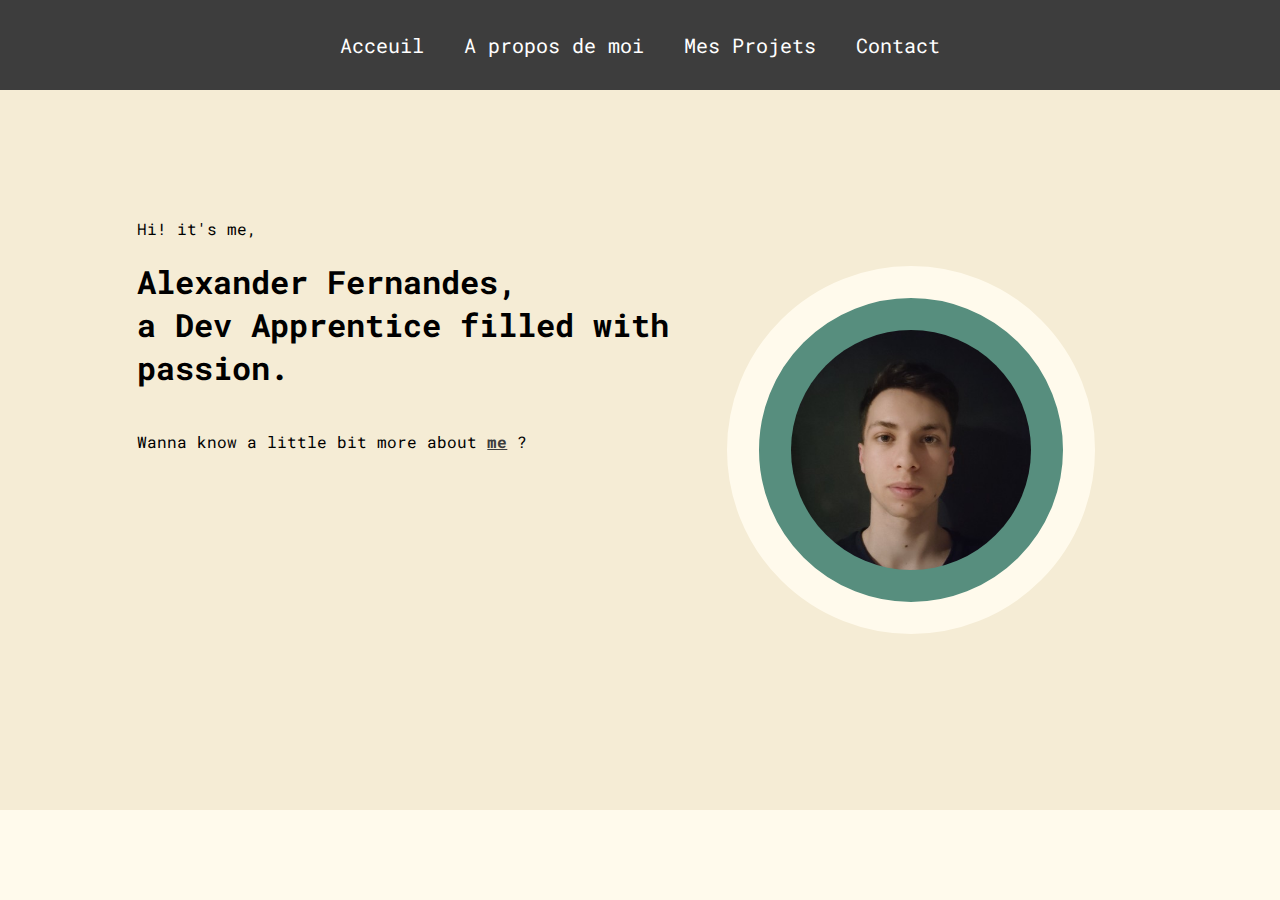
<file: portfolio/html/index.html>
<!DOCTYPE html>
<html lang="en">
<head>
    <meta charset="UTF-8">
    <meta name="viewport" content="width=device-width, initial-scale=1.0">
    <link rel="stylesheet" href="../css/style.css">
    <link rel="preconnect" href="https://fonts.googleapis.com">
<link rel="preconnect" href="https://fonts.gstatic.com" crossorigin>
<link href="https://fonts.googleapis.com/css2?family=Jersey+15&family=Roboto+Mono:ital,wght@0,100..700;1,100..700&display=swap" rel="stylesheet">
    <title>Alexandre Fernandes - Apprenti Dev</title>
</head>
<body>
    
    <header>
        <nav class="roboto-mono-uniquifier upnav" id="menu">
            <ul>
                <li><a href="#acceuil">Acceuil</a></li>
                <li><a href="#apropos">A propos de moi</a></li>
                <li><a href="#projets">Mes Projets</a></li>
                <li><a href="#contact">Contact</a></li>
            </ul>
        </nav>
    </header>

    <div id="boutonBurger" class="openButton">
        <span></span>
        <span></span>
        <span></span>
    </div>

    <main>
        <div id="acceuil" class="roboto-mono-uniquifier">
            <div>
                <p>Hi! it's me,</p><br>
                <h1>Alexander Fernandes,<br>a Dev Apprentice filled with<br>passion.</h1><br><br>
                <p>Wanna know a little bit more about <a href="#apropos" class="lien">me</a> ?</p>
            </div>

            <img src="../img/photo_profil.png" class="photoProfil">
        </div>

        
        
        <div id="apropos">

        </div>

        <div id="projets">

        </div>

        <div id="contact">

        </div>
    </main>
</body>
<script src="../js/script.js"></script>
</html>
</file>
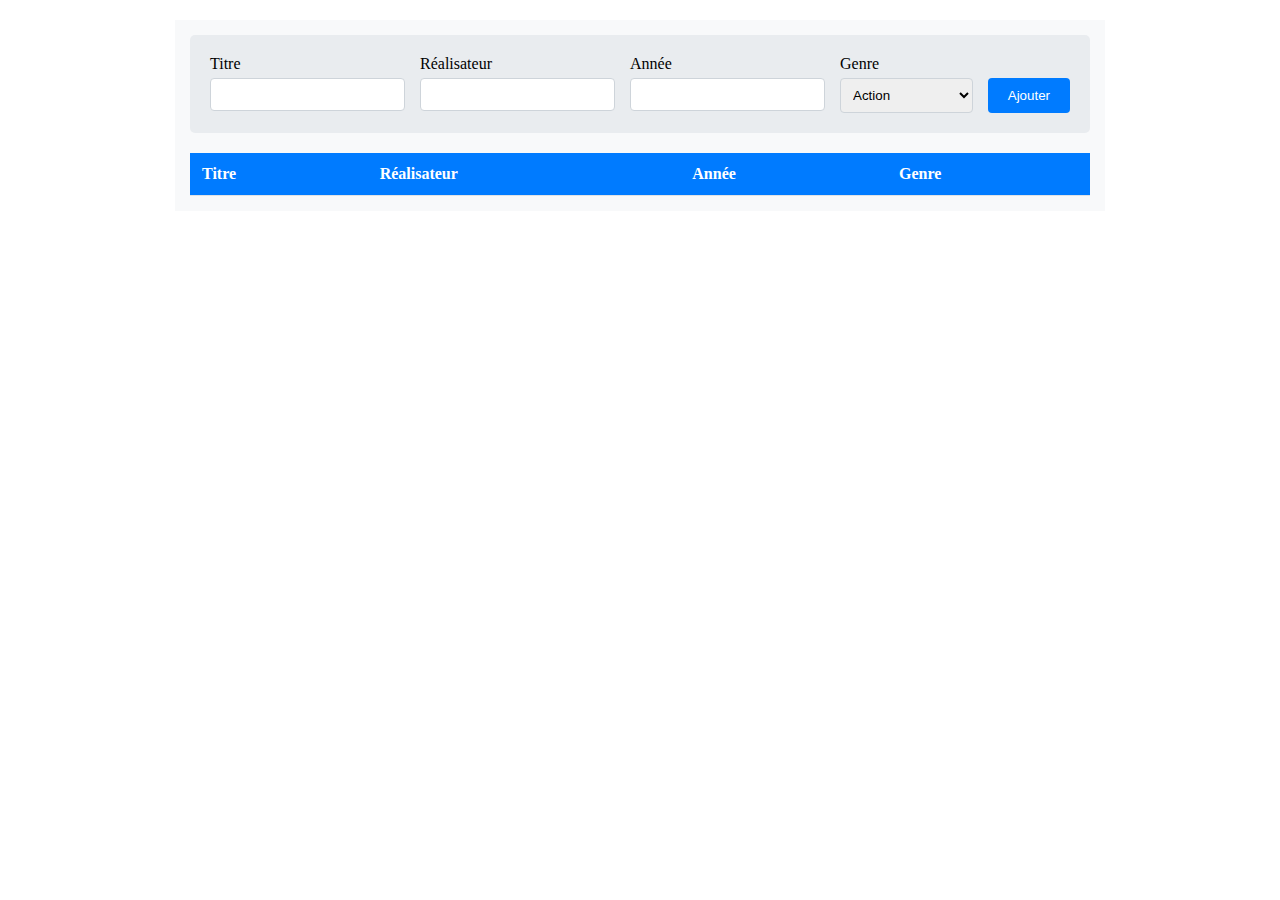
<file: TravauxPratiques/entrainement_exam1/index.html>
<!DOCTYPE html>
<html lang="fr">
  <head>
    <meta charset="UTF-8" />
    <meta name="viewport" content="width=device-width, initial-scale=1.0" />
    <title>Ma Liste de Films</title>
    <style>
      .movie-container {
        max-width: 900px;
        margin: 20px auto;
        padding: 15px;
        background-color: #f8f9fa;
      }

      .form-film {
        display: flex;
        gap: 15px;
        padding: 20px;
        background-color: #e9ecef;
        border-radius: 5px;
        margin-bottom: 20px;
      }

      .input-zone {
        flex: 1;
        display: flex;
        flex-direction: column;
      }

      .input-zone input,
      .input-zone select {
        padding: 8px;
        margin-top: 5px;
        border: 1px solid #ced4da;
        border-radius: 4px;
      }

      #btnAjoutFilm {
        background-color: #007bff;
        color: white;
        border: none;
        padding: 10px 20px;
        border-radius: 4px;
        cursor: pointer;
        align-self: flex-end;
      }

      table {
        width: 100%;
        border-collapse: collapse;
        margin-top: 20px;
      }

      th,
      td {
        padding: 12px;
        text-align: left;
        border-bottom: 1px solid #dee2e6;
      }

      th {
        background-color: #007bff;
        color: white;
      }
    </style>
  </head>
  <body>
    <div class="movie-container">
      <form class="form-film">
        <div class="input-zone">
          <label for="titreFilm">Titre</label>
          <input type="text" id="titreFilm" />
        </div>
        <div class="input-zone">
          <label for="realisateur">Réalisateur</label>
          <input type="text" id="realisateur" />
        </div>
        <div class="input-zone">
          <label for="annee">Année</label>
          <input oninput="italiqueAnnee()" type="number" id="annee" min="1900" />
        </div>
        <div class="input-zone">
          <label for="genre">Genre</label>
          <select id="genre">
            <option value="Action">Action</option>
            <option value="Comédie">Comédie</option>
            <option value="Drame">Drame</option>
          </select>
        </div>
        <button type="button" id="btnAjoutFilm">Ajouter</button>
      </form>

      <table id="tableFilms">
        <thead>
          <tr>
            <th>Titre</th>
            <th>Réalisateur</th>
            <th>Année</th>
            <th>Genre</th>
          </tr>
        </thead>
        <tbody id="corpsTableFilms"></tbody>
      </table>
    </div>

    <script>
      var inputTitre = document.getElementById("titreFilm");
      var inputRealisateur = document.getElementById("realisateur");
      var inputAnnee = document.getElementById("annee");
      var selectGenre = document.getElementById("genre");
      var btnAjout = document.getElementById("btnAjoutFilm");
      var corpTable = document.getElementById("corpsTableFilms");

      function ajouterFilm() {
        var ligne = document.createElement("tr");

        var cellTitre = document.createElement("td");
        var cellRealisateur = document.createElement("td");
        var cellAnnee = document.createElement("td");
        var cellGenre = document.createElement("td");

        cellTitre.textContent = inputTitre.value;
        cellRealisateur.textContent = inputRealisateur.value;
        cellAnnee.textContent = inputAnnee.value;
        cellGenre.textContent = selectGenre.value;

        if(inputAnnee.value < 2000){
          cellTitre.setAttribute("style", "font-style: italic");
        }

        ligne.appendChild(cellTitre);
        ligne.appendChild(cellRealisateur);
        ligne.appendChild(cellAnnee);
        ligne.appendChild(cellGenre);

        corpTable.appendChild(ligne);

        

        inputTitre.value = "";
        inputRealisateur.value = "";
        inputAnnee.value = "";
        selectGenre.selectedIndex = 0;
      }

      btnAjout.onclick = ajouterFilm;

      function italiqueAnnee(){
      if (inputAnnee.value < 2000) {
          inputAnnee.setAttribute("style","font-style : italic");
      }
      else{
        inputAnnee.setAttribute("style","font-style : normal");
      }
      }
    </script>
  </body>
</html>
</file>
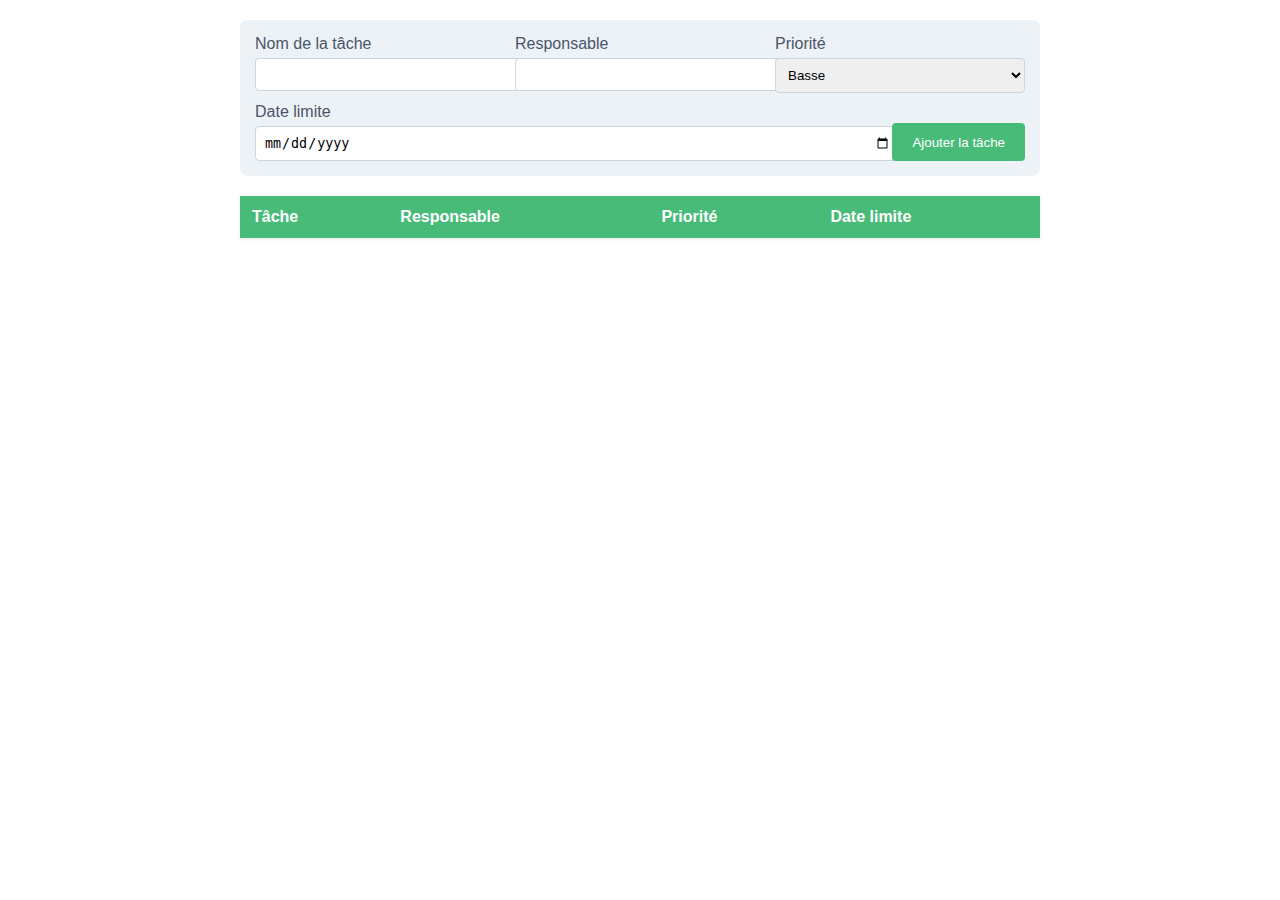
<file: TravauxPratiques/entrainement_exam2/index.html>
<!DOCTYPE html>
<html lang="fr">
  <head>
    <meta charset="UTF-8" />
    <meta name="viewport" content="width=device-width, initial-scale=1.0" />
    <title>Gestionnaire de Tâches</title>
    <style>
      .task-manager {
        max-width: 800px;
        margin: 20px auto;
        font-family: Arial, sans-serif;
      }

      .task-form {
        display: flex;
        flex-wrap: wrap;
        gap: 10px;
        background-color: #edf2f7;
        padding: 15px;
        border-radius: 8px;
        margin-bottom: 20px;
      }

      .form-group {
        flex: 1;
        min-width: 200px;
      }

      .form-group label {
        display: block;
        margin-bottom: 5px;
        color: #4a5568;
      }

      .form-group input,
      .form-group select {
        width: 100%;
        padding: 8px;
        border: 1px solid #cbd5e0;
        border-radius: 4px;
      }

      #btnAjoutTache {
        background-color: #48bb78;
        color: white;
        border: none;
        padding: 10px 20px;
        border-radius: 4px;
        cursor: pointer;
        margin-top: 20px;
      }

      #tableTaches {
        width: 100%;
        border-collapse: collapse;
        margin-top: 20px;
        background-color: white;
        box-shadow: 0 1px 3px rgba(0, 0, 0, 0.1);
      }

      #tableTaches th {
        background-color: #48bb78;
        color: white;
        padding: 12px;
        text-align: left;
      }

      #tableTaches td {
        padding: 12px;
        border-bottom: 1px solid #e2e8f0;
      }

      .priorite-haute {
        color: #e53e3e;
        font-weight: bold;
      }
    </style>
  </head>
  <body>
    <div class="task-manager">
      <div class="task-form">
        <div class="form-group">
          <label for="nomTache">Nom de la tâche</label>
          <input type="text" id="nomTache" />
        </div>
        <div class="form-group">
          <label for="responsable">Responsable</label>
          <input type="text" id="responsable" />
        </div>
        <div class="form-group">
          <label for="priorite">Priorité</label>
          <select id="priorite">
            <option value="Basse">Basse</option>
            <option value="Moyenne">Moyenne</option>
            <option value="Haute">Haute</option>
          </select>
        </div>
        <div class="form-group">
          <label for="dateLimite">Date limite</label>
          <input type="date" id="dateLimite" />
        </div>
        <button type="button" id="btnAjoutTache">Ajouter la tâche</button>
      </div>

      <table id="tableTaches">
        <thead>
          <tr>
            <th>Tâche</th>
            <th>Responsable</th>
            <th>Priorité</th>
            <th>Date limite</th>
          </tr>
        </thead>
        <tbody id="corpsTableTaches"></tbody>
      </table>
    </div>

    <script>
      var inputNom = document.getElementById("nomTache");
      var inputResponsable = document.getElementById("responsable");
      var selectPriorite = document.getElementById("priorite");
      var inputDate = document.getElementById("dateLimite");
      var btnAjout = document.getElementById("btnAjoutTache");
      var corpsTable = document.getElementById("corpsTableTaches");

      function ajouterTache() {
        
        var nouvelleLigne = document.createElement("tr");

        var cellNom = document.createElement("td");
        var cellResponsable = document.createElement("td");
        var cellPriorite = document.createElement("td");
        var cellDate = document.createElement("td");

        cellNom.textContent = inputNom.value;
        cellResponsable.textContent = inputResponsable.value;
        cellPriorite.textContent = selectPriorite.value;
        cellDate.textContent = inputDate.value;

        if (selectPriorite.value === "Haute") {
          cellPriorite.classList.add("priorite-haute");
        }

        
        let dateLimite = new Date(inputDate.value);

        if(dateLimite < new Date()){
            alert("Limite expirée");
            return;
        }

        nouvelleLigne.appendChild(cellNom);
        nouvelleLigne.appendChild(cellResponsable);
        nouvelleLigne.appendChild(cellPriorite);
        nouvelleLigne.appendChild(cellDate);

        corpsTable.appendChild(nouvelleLigne);

        inputNom.value = "";
        inputResponsable.value = "";
        selectPriorite.selectedIndex = 0;
        inputDate.value = "";

}

      btnAjout.onclick = ajouterTache;
    </script>
  </body>
</html>
</file>
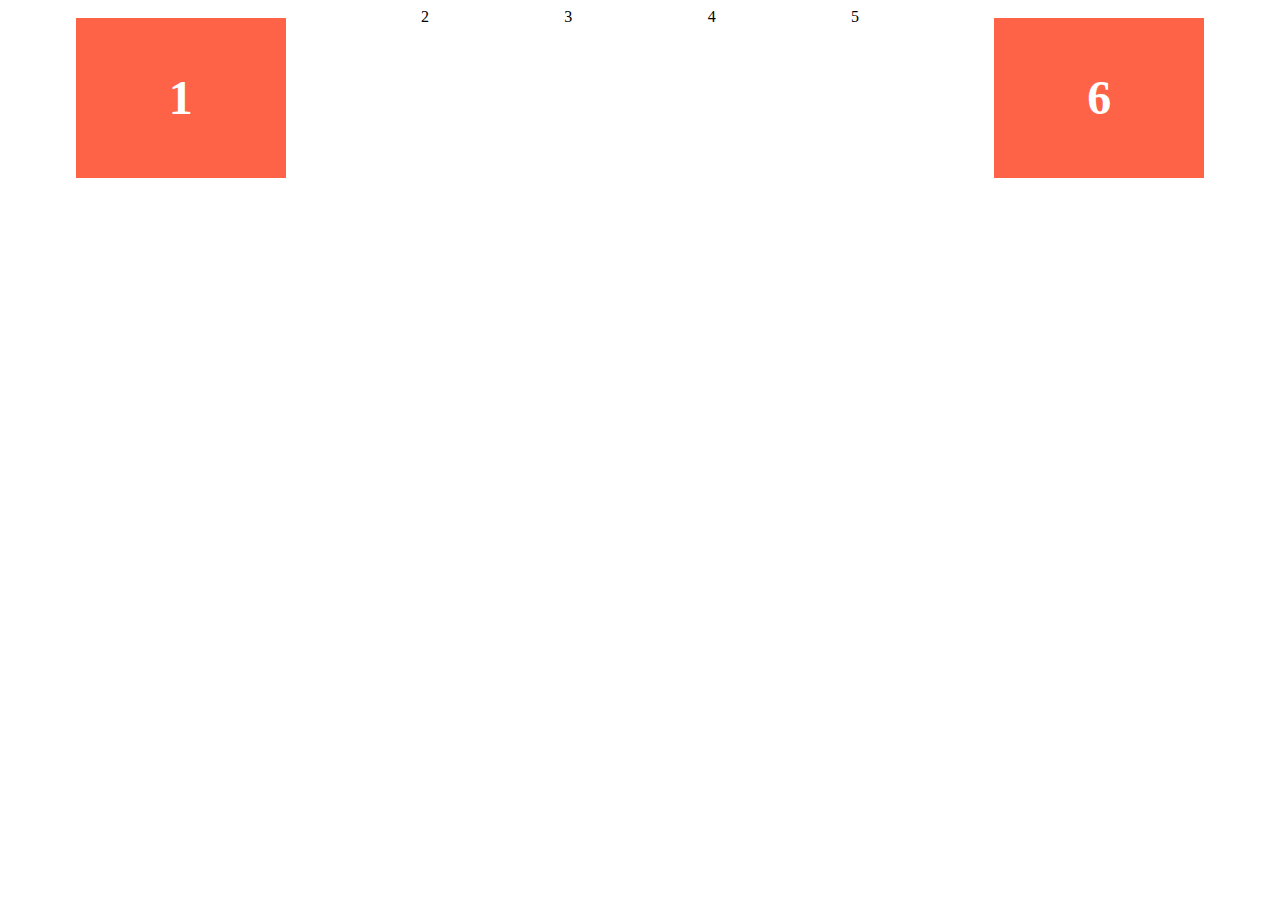
<file: TravauxPratiques/exam1/01/index.html>
<!DOCTYPE html>
<html lang="en">
  <head>
    <meta charset="UTF-8" />
    <meta name="viewport" content="width=device-width, initial-scale=1.0" />
    <link rel="stylesheet" href="style.css" />
    <title>Exercice 1</title>
  </head>
  <body>
    <ul class="flex-container">
      <li class="flex-item">1</li>
      <li class="flex-item">2</li>
      <li class="flex-item">3</li>
      <li class="flex-item">4</li>
      <li class="flex-item">5</li>
      <li class="flex-item">6</li>
    </ul>
  </body>
</html>
</file>
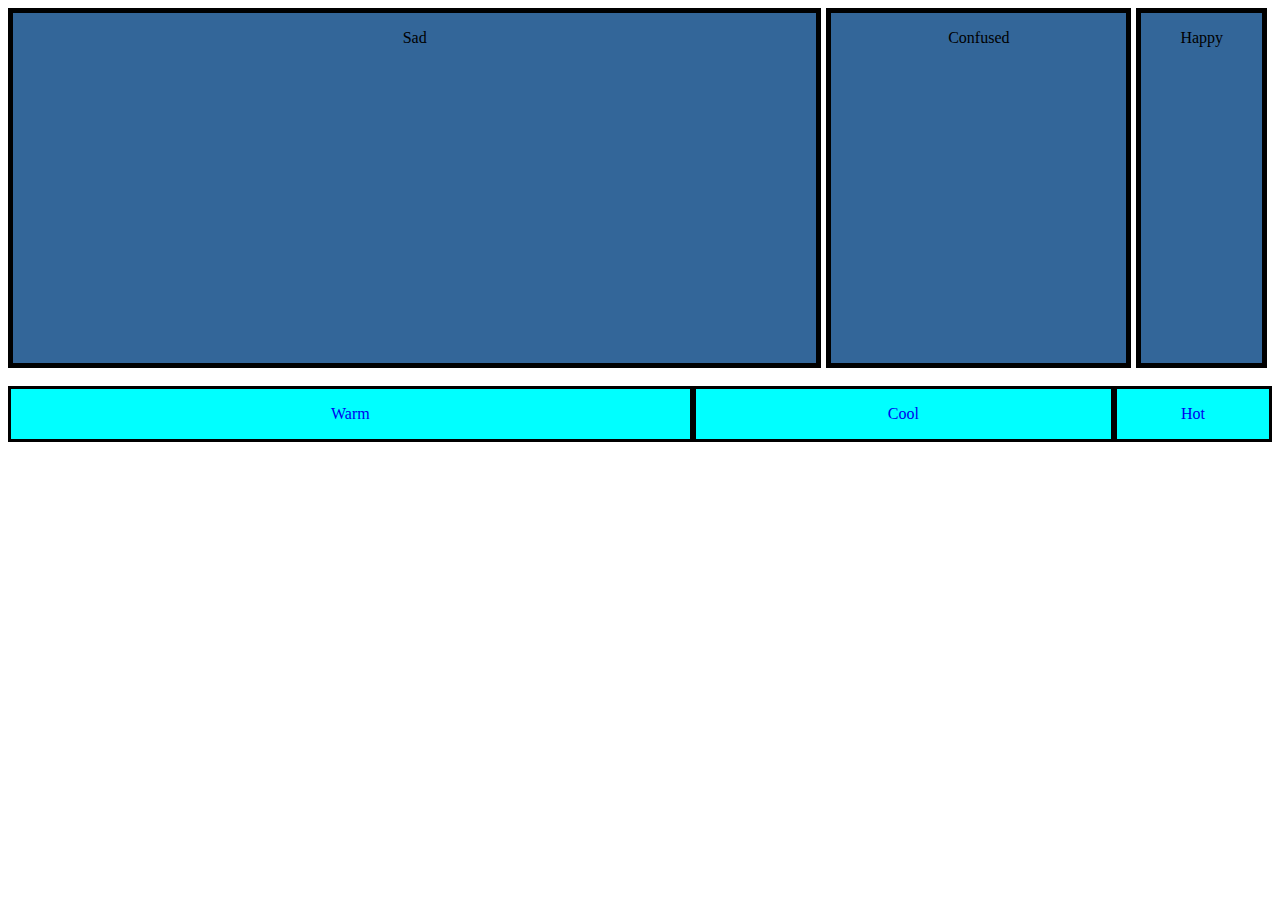
<file: TravauxPratiques/exam2/02/index.html>
<!DOCTYPE html>
<html lang="en">
  <head>
    <meta charset="UTF-8" />
    <meta name="viewport" content="width=device-width, initial-scale=1.0" />
    <link rel="stylesheet" href="style.css" />
    <title>Exercice 2</title>
  </head>
  <body>
    <!--Top Example-->
    <main>
      <div id="happy"><p>Happy</p></div>
      <div id="sad"><p>Sad</p></div>
      <div id="confused"><p>Confused</p></div>
    </main>
    <br />
    <!--Second Example-->
    <article>
      <a id="cool" href="#"><p>Cool</p></a>
      <a id="warm" href="#"><p>Warm</p></a>
      <a id="hot" href="#"><p>Hot</p></a>
    </article>
  </body>
</html>
</file>
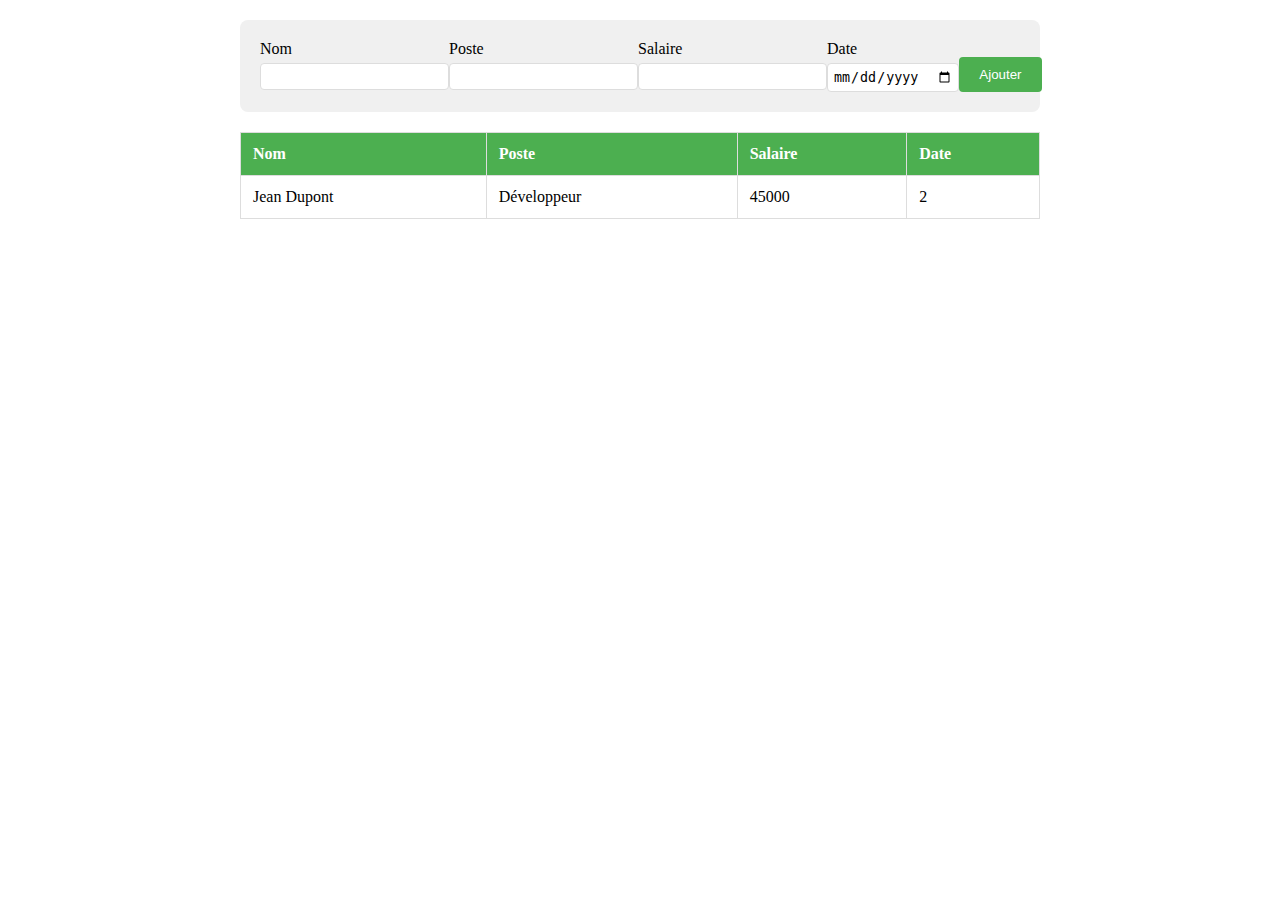
<file: TravauxPratiques/exam3/03/index.html>
<!DOCTYPE html>
<html lang="fr">
  <head>
    <meta charset="UTF-8" />
    <meta name="viewport" content="width=device-width, initial-scale=1.0" />
    <title>Gestion d'Employés</title>
    <style>
      .container {
        display: flex;
        flex-direction: column;
        max-width: 800px;
        margin: 20px auto;
        gap: 20px;
      }

      .form-container {
        display: flex;
        justify-content: space-between;
        background-color: #f0f0f0;
        padding: 20px;
        border-radius: 8px;
      }

      .input-group {
        display: flex;
        flex-direction: column;
        gap: 5px;
      }

      .input-group input {
        padding: 5px;
        border: 1px solid #ddd;
        border-radius: 4px;
      }

      #btnAjouter {
        background-color: #4caf50;
        color: white;
        border: none;
        padding: 10px 20px;
        border-radius: 4px;
        cursor: pointer;
        align-self: flex-end;
      }

      #btnAjouter:hover {
        background-color: #45a049;
      }

      table {
        width: 100%;
        border-collapse: collapse;
      }

      th,
      td {
        border: 1px solid #ddd;
        padding: 12px;
        text-align: left;
      }

      th {
        background-color: #4caf50;
        color: white;
      }

      tr:nth-child(even) {
        background-color: #f2f2f2;
      }
    </style>
  </head>
  <body>
    <div class="container">
      <div class="form-container">
        <div class="input-group">
          <label for="nom">Nom</label>
          <input type="text" id="nom" />
        </div>
        <div class="input-group">
          <label for="poste">Poste</label>
          <input type="text" id="poste" />
        </div>
        <div class="input-group">
          <label for="salaire">Salaire</label>
          <input type="number" id="salaire" />
        </div>
        <div class="input-group"> <!-- Ajout de l'input pour la date-->
          <label for="date">Date</label>
          <input type="date" id="date" /> <!-- Modif type,id et for-->
        </div>
        <button id="btnAjouter">Ajouter</button>
      </div>

      <table id="tableEmployes">
        <thead>
          <tr>
            <th>Nom</th>
            <th>Poste</th>
            <th>Salaire</th>
            <th>Date</th> <!-- Ajout du table head pour la date-->
          </tr>
        </thead>
        <tbody id="corpsTable">
          <tr>
            <td>Jean Dupont</td>
            <td>Développeur</td>
            <td>45000</td>
            <td>2</td>
          </tr>
        </tbody>
      </table>
    </div>

    <script>
      // Récupération des références aux éléments
      var inputNom = document.getElementById("nom");
      var inputPoste = document.getElementById("poste");
      var inputSalaire = document.getElementById("salaire");
      var inputDate = document.getElementById("date"); // Création et affectation variable inputDate
      var btnAjouter = document.getElementById("btnAjouter");
      var corpsTable = document.getElementById("corpsTable");

      // Fonction pour ajouter un employé
      function ajouterEmploye() {
        // Création d'une nouvelle ligne
        var nouvelleLigne = document.createElement("tr");
        debugger;
        // Création des cellules
        var celluleNom = document.createElement("td");
        var cellulePoste = document.createElement("td");
        var celluleSalaire = document.createElement("td");
        var celluleDate = document.createElement("td"); // Creation var celluleDate
        // Ajout du contenu dans les cellules
        celluleNom.textContent = inputNom.value;
        cellulePoste.textContent = inputPoste.value;
        celluleSalaire.textContent = inputSalaire.value;
        celluleDate.textContent = inputDate.value; // Modification celluleDate.textContent

        // Ajout des cellules à la ligne
        nouvelleLigne.appendChild(celluleNom);
        nouvelleLigne.appendChild(cellulePoste);
        nouvelleLigne.appendChild(celluleSalaire);
        nouvelleLigne.appendChild(celluleDate); // Ajout celluleDate

        // Ajout de la ligne au tableau
        corpsTable.appendChild(nouvelleLigne);


        // Réinitialisation des champs
        inputNom.value = "";
        inputPoste.value = "";
        inputSalaire.value = "";
        inputDate.value = ""; // Réinitialisation inputDate
      }

      // Ajout de l'écouteur d'événement sur le bouton
      btnAjouter.onclick = ajouterEmploye;
    </script>
  </body>
</html>
</file>
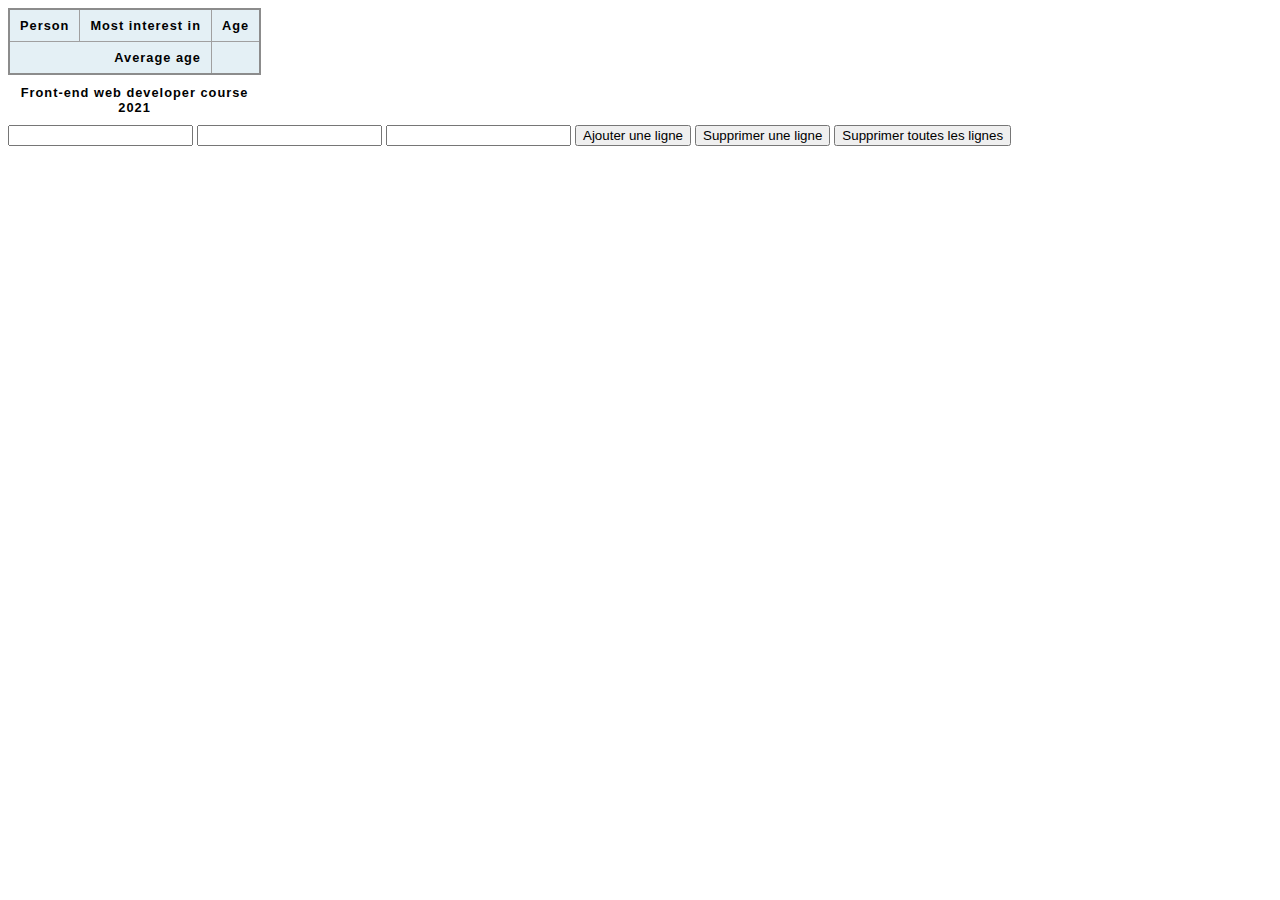
<file: TravauxPratiques/Tableau/html/index.html>
<!DOCTYPE html>
<html lang="en">
<head>
    <meta charset="UTF-8">
    <meta name="viewport" content="width=device-width, initial-scale=1.0">
    <link rel="stylesheet" href="../css/style.css">
    <script src="../js/script.js"></script>
    <title>Document</title>
</head>
<body>
    <div>
        <table>
            <caption>
              Front-end web developer course 2021
            </caption>
            <thead>
              <tr>
                <th scope="col">Person</th>
                <th scope="col">Most interest in</th>
                <th scope="col">Age</th>
              </tr>
            </thead>
            <tbody id="tableau">
              
            </tbody>
            <tfoot>
              <tr>
                <th scope="row" colspan="2">Average age</th>
                <td id="moyenne"></td>
              </tr>
            </tfoot>
          </table>
    </div>

    <div>
        <input id="name">
        <input id="interest">
        <input id="age" type="number">
        <input onclick="getTableau() , moyenne()" type="button" value="Ajouter une ligne">
        <input onclick="supprimerLigne()" type="button" value="Supprimer une ligne">
        <input onclick="supprimerToutesLignes()" type="button" value="Supprimer toutes les lignes">
    </div>
</body>
</html>
</file>
<file: portfolio/css/style.css>
* {
    margin: 0;
    padding: 0;
    box-sizing: border-box;
}

body{
    background-color: #FFFAEC;
}

nav{
    background-color: #3D3D3D;
    padding: 2rem;
    font-size: 20px;
    transition: top 0.5s ease;
}

nav ul{
    list-style: none;
    padding: 0;
    margin: 0;
    display: flex;
    justify-content: center;
    gap : 1.5rem; /*Espace entre les éléments d'une liste*/
}

nav a{
    color: white;
    text-decoration: none;
    padding : 8px;
    border-radius: 10px;
}

nav a:hover{
    background-color: #578E7E;
}

@media screen and (max-width: 700px) { /* Ce qui est à l'interieur ne s'execute que quand la largeur de la page est inferieur ou égale à 700px  */
    nav{
        position: fixed;
        width: 100%;
        top: -250px; /* Cache la navbar */
    }

    nav ul{
        flex-direction: column;
    }

    #boutonBurger{
        position: fixed;
        top: 3rem;
        right: 3rem;
        display: flex;
        flex-direction: column;
        gap: 0.5rem;
        height: 1.6rem;
        width: 2rem;
    }

    #boutonBurger span{
        height: 0.2rem;
        width: 2rem;
        transition: 0.75s;
    }

    .openButton span{
        background-color: #3D3D3D;
        transform: rotate(1turn); 
        z-index: 0;
    }

    .closeButton span{
        background-color: #FFFAEC;
        transform: rotate(0.5turn); /*Rotationne le bouton en fonction de la position de départ du bouton.
        La valeur doit être différente de celle dans .openButton pour qu'il y ait un changement
        (Ici il y a 0.5 tours d'écart entre les deux états ouvert et fermé)*/
        z-index: 1;
    }

    .active{ /* Montre la navbar */
        top: 0;
    }


}

.roboto-mono-uniquifier {
    font-family: "Roboto Mono", serif;
    font-optical-sizing: auto;
    font-weight: weight;
    font-style: normal;
}

#acceuil{
    display: flex;
    justify-content: space-evenly;
    padding: 8rem;
    flex-wrap: wrap; /* Si un élément n'arrive pas à rentrer sur la même ligne, il ira à la ligne suivante (cas où flex-direction: row) */
    background-color: #F5ECD5;
}

.photoProfil{
    max-width: 23rem;
    max-height: 23rem;
    padding: 2rem;
    border-radius: 50%; /* permet à l'image d'être sous forme de cercle */
    border: solid 2rem;
    background-color: #578E7E;
    border-color: #FFFAEC;
    margin: 3rem;
}

.lien{
    color:#3D3D3D;
    font-weight: 700;
}

.lien:hover{
    font-size: 1.2rem;
    color:#578E7E;
    text-decoration: underline;
    text-decoration-thickness: 0.3rem;
    text-underline-offset: 8px; /* permet de régler la hauteur du soulignement */
}

#apropos{
    display: flex;
    flex-direction: column;
}
</file>
<file: TravauxPratiques/exam1/01/style.css>
.flex-container {
  /* We first create a flex layout context */
  display: flex;

  /* Then we define the flow direction 
       and if we allow the items to wrap 
     * Remember this is the same as:
     * flex-direction: row;
     * flex-wrap: wrap;
     */
  flex-flow: row wrap;

  /* Then we define how is distributed the remaining space */
  justify-content: space-around;

  padding: 0;
  margin: 0;
  list-style: none;
}

.flex-item:first-child, .flex-item:last-child {
  background: tomato;
  padding: 5px;
  width: 200px;
  height: 150px;
  margin-top: 10px;
  line-height: 150px;
  color: white;
  font-weight: bold;
  font-size: 3em;
  text-align: center;
}
</file>
<file: TravauxPratiques/exam2/02/style.css>
main {
  display: flex;
  flex-direction: row;
  justify-content: space-around;
  text-align: center;
}

#happy {
  order: 3;
  flex-grow: 1;
}

#sad {
  order: 1;
  flex-grow: 10;
}

#confused {
  order: 2;
  flex-grow: 3;
}

#happy,
#sad,
#confused {
  height: 350px;
  background-color: #369;
  border: 5px;
  border-color: #000;
  border-style: solid;
  margin-right: 5px;
}

/*next line*/

article {
  display: flex;
  flex-direction: row;
  justify-content: space-around;
  text-align: center;
}
/*adding article is not necessary, but could be more informative.*/

article a#cool {
  order: 2;
  flex-grow: 3;
}

article a#warm {
  order: 1;
  flex-grow: 5;
}

article a#hot {
  order: 3;
  flex-grow: 1;
}

article #warm,
article #hot,
article #cool {
  border: 0.8em 0.8em 0.8em 0.8em 0.8em;
  border-style: solid;
  border-color: #000;
  display: block;
}

a#warm:link,
a#warm:visited,
a#hot:link,
a#hot:visited,
a#cool:link,
a#cool:visited {
  text-decoration: none;
  background-color: aqua;
}

a#cool:hover,
a#warm:hover,
a#hot:hover {
  color: #000;
  background-color: coral;
}
</file>
<file: TravauxPratiques/Tableau/css/style.css>
table {
    border-collapse: collapse;
    border: 2px solid rgb(140 140 140);
    font-family: sans-serif;
    font-size: 0.8rem;
    letter-spacing: 1px;
  }
  
  caption {
    caption-side: bottom;
    padding: 10px;
    font-weight: bold;
  }
  
  thead,
  tfoot {
    background-color: rgb(228 240 245);
  }
  
  th,
  td {
    border: 1px solid rgb(160 160 160);
    padding: 8px 10px;
  }
  
  td:last-of-type {
    text-align: center;
  }
  
  tbody > tr:nth-of-type(even) {
    background-color: rgb(237 238 242);
  }
  
  tfoot th {
    text-align: right;
  }
  
  tfoot td {
    font-weight: bold;
  }
</file>
